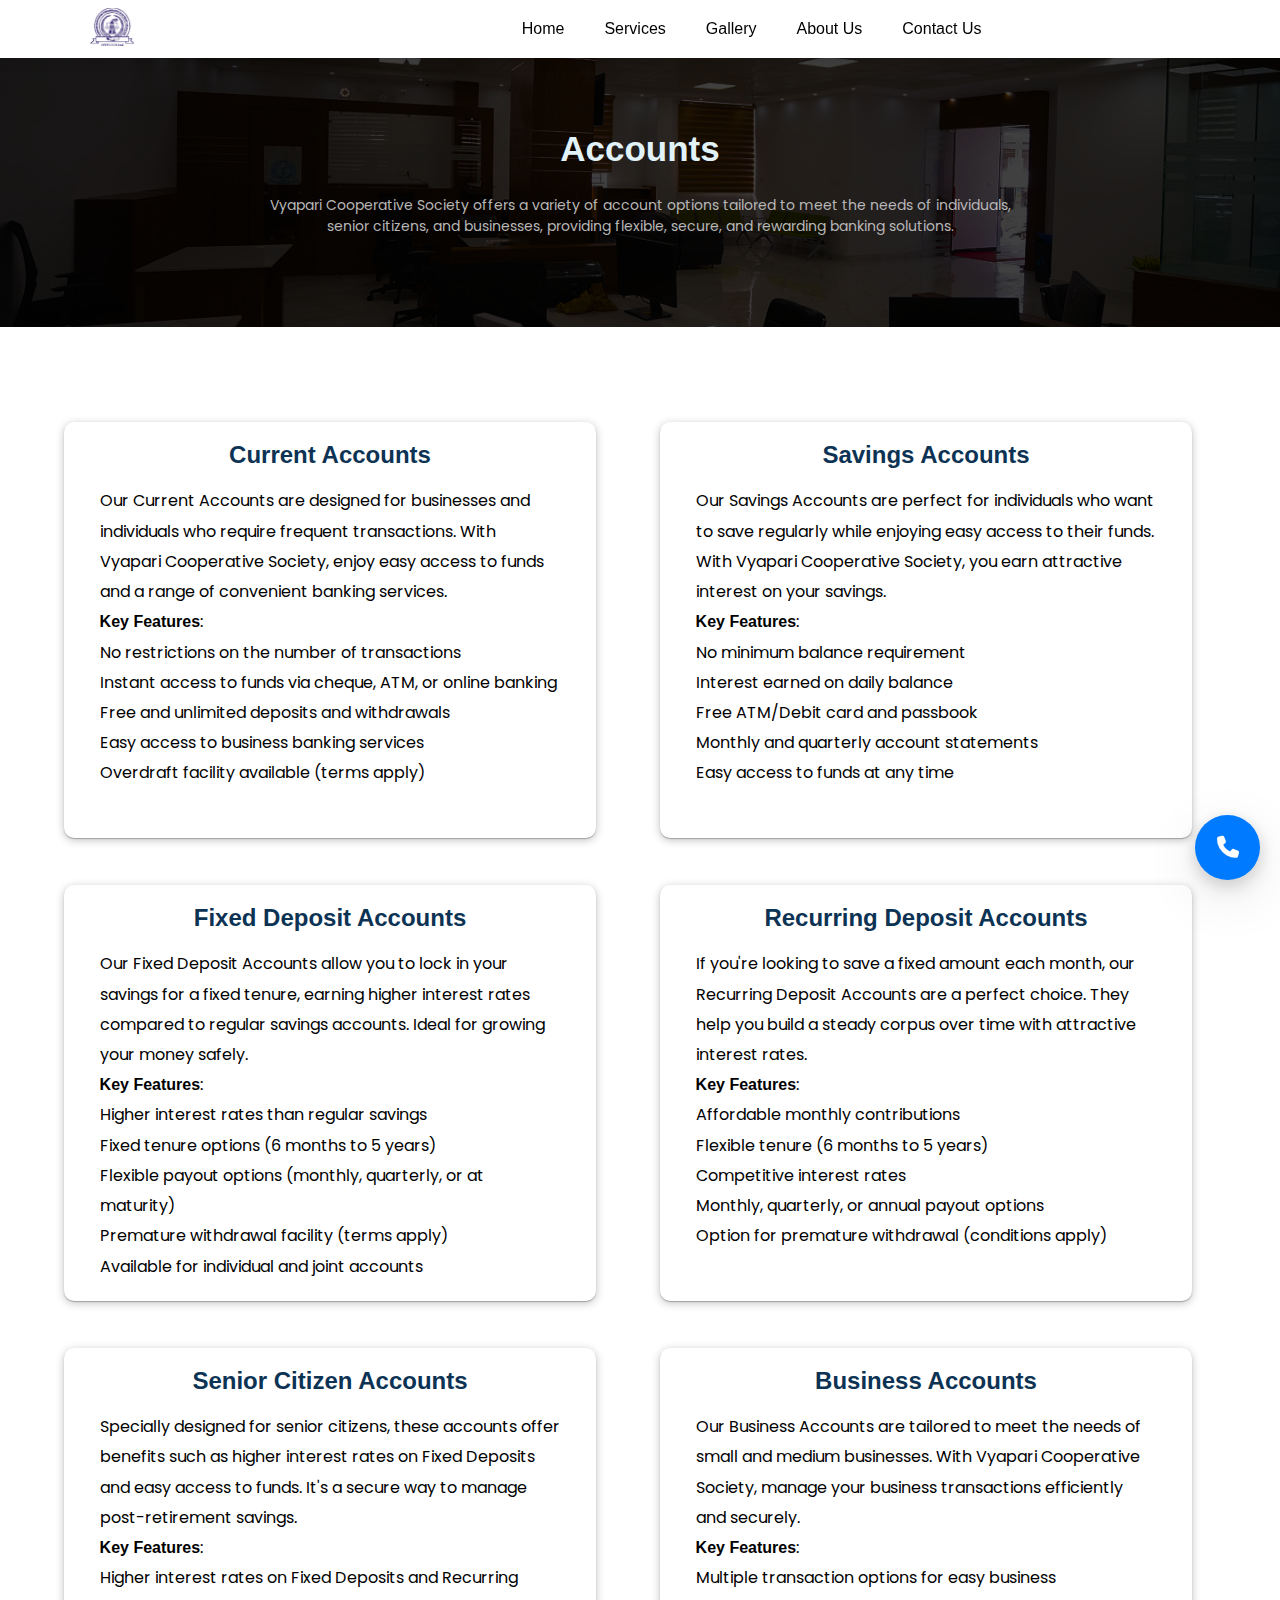
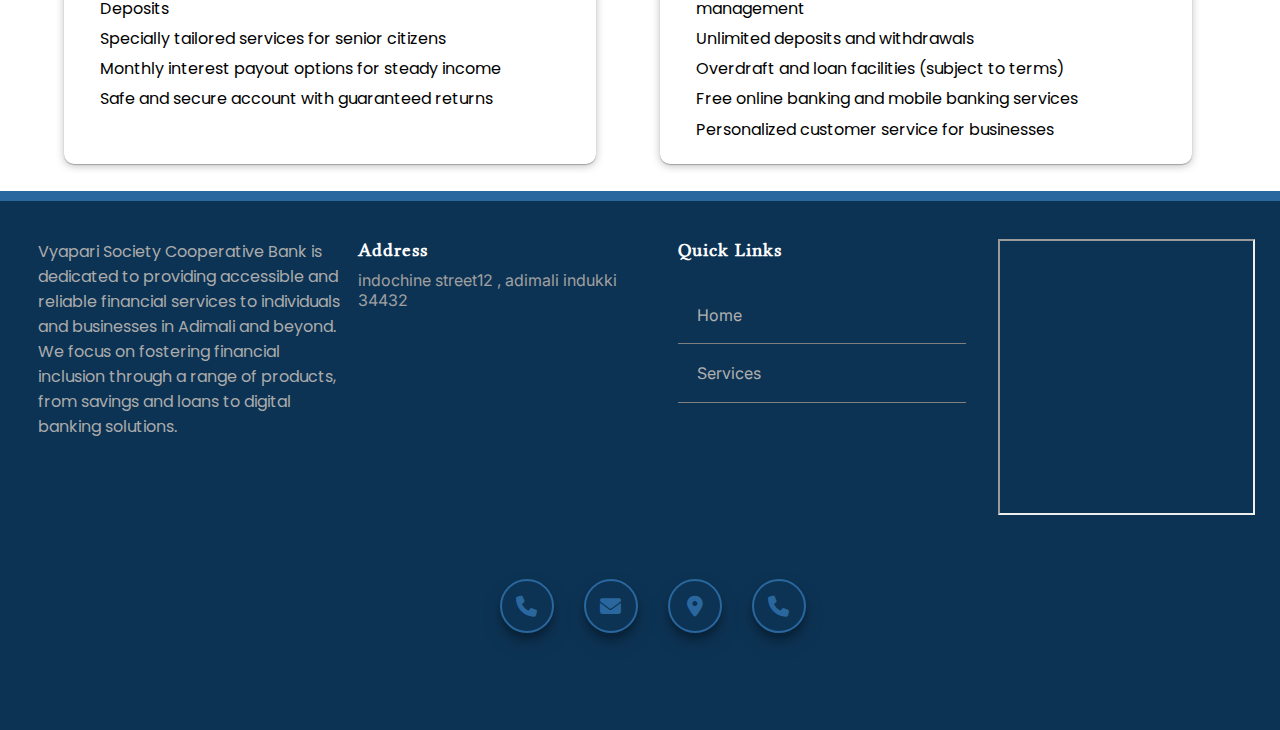
<file: accounts.html>
<!DOCTYPE html>
<html lang="en">
<head>
  <meta charset="UTF-8" />
  <meta name="viewport" content="width=device-width, initial-scale=1" />
  <title>Vyapari Society Adimali - Loans</title>
  <link rel="stylesheet" href="style.css">
  <link href="https://fonts.googleapis.com/icon?family=Material+Icons" rel="stylesheet" />
  <link rel="stylesheet" href="https://cdnjs.cloudflare.com/ajax/libs/font-awesome/6.7.2/css/all.min.css" integrity="sha512-Evv84Mr4kqVGRNSgIGL/F/aIDqQb7xQ2vcrdIwxfjThSH8CSR7PBEakCr51Ck+w+/U6swU2Im1vVX0SVk9ABhg==" crossorigin="anonymous" referrerpolicy="no-referrer" />
</head>
<body>
  
    <header>
            <a href="index.html"><img src="images/logo.png" class="logo"></a>
            <input type="checkbox" id="menu-bar">
            <label for="menu-bar"><img src="images/menu.png" class="menu"></label>
            <nav>
                <ul>
                    <li><a href="index.html">Home</a></li>
                    <li><a href="services.html">Services</a>
                        <ul>
                            <li><a href="loans.html">Loans</a></li>
                            <li><a href="deposits.html">Deposits</a></li>
                            <li><a href="accounts.html">Accounts</a></li>
                        </ul>
                    </li>
                    <li><a href="gallery.html">Gallery</a>
                    <li><a href="about.html">About Us</a>
                        <ul>
                            <li><a href="about.html#our_story">Our Story</a></li>
                            <li><a href="about.html#our-team">Our Team</a></li>
                            <li><a href="about.html#abt-values">Our Values</a></li>
                        </ul></li>
                        <li><a href="contact.html">Contact Us</a></li>
                </ul>
            </nav>
        </header>
        <div class="container">
            <br><br>
            <div class="pg-banner">
        <img src="images/loans_banner.png">

        <div class="con">
           <center>
             <h1 style="font-family:'Lucida Sans', sans-serif;letter-spacing: normal;">
                Accounts
            </h1>
            <br>
            <p> Vyapari Cooperative Society offers a variety of account options tailored to meet the needs of individuals, senior citizens, and businesses, providing flexible, secure, and rewarding banking solutions.</p>
           </center>
        </div>
    </div>
<br><br><br>
       <div class="account-bx">
    <h2>Current Accounts</h2>
    <p>Our Current Accounts are designed for businesses and individuals who require frequent transactions. With Vyapari Cooperative Society, enjoy easy access to funds and a range of convenient banking services.
        <br>
        <strong>Key Features</strong>:
        <br>
        No restrictions on the number of transactions
        <br>
        Instant access to funds via cheque, ATM, or online banking
        <br>
        Free and unlimited deposits and withdrawals
        <br>
        Easy access to business banking services
        <br>
        Overdraft facility available (terms apply)
    </p>
</div>

<div class="account-bx">
    <h2>Savings Accounts</h2>
    <p>Our Savings Accounts are perfect for individuals who want to save regularly while enjoying easy access to their funds. With Vyapari Cooperative Society, you earn attractive interest on your savings.
        <br>
        <strong>Key Features</strong>:
        <br>
        No minimum balance requirement
        <br>
        Interest earned on daily balance
        <br>
        Free ATM/Debit card and passbook
        <br>
        Monthly and quarterly account statements
        <br>
        Easy access to funds at any time
    </p>
</div>

<div class="account-bx">
    <h2>Fixed Deposit Accounts</h2>
    <p>Our Fixed Deposit Accounts allow you to lock in your savings for a fixed tenure, earning higher interest rates compared to regular savings accounts. Ideal for growing your money safely.
        <br>
        <strong>Key Features</strong>:
        <br>
        Higher interest rates than regular savings
        <br>
        Fixed tenure options (6 months to 5 years)
        <br>
        Flexible payout options (monthly, quarterly, or at maturity)
        <br>
        Premature withdrawal facility (terms apply)
        <br>
        Available for individual and joint accounts
    </p>
</div>

<div class="account-bx">
    <h2>Recurring Deposit Accounts</h2>
    <p>If you're looking to save a fixed amount each month, our Recurring Deposit Accounts are a perfect choice. They help you build a steady corpus over time with attractive interest rates.
        <br>
        <strong>Key Features</strong>:
        <br>
        Affordable monthly contributions
        <br>
        Flexible tenure (6 months to 5 years)
        <br>
        Competitive interest rates
        <br>
        Monthly, quarterly, or annual payout options
        <br>
        Option for premature withdrawal (conditions apply)
    </p>
</div>

<div class="account-bx">
    <h2>Senior Citizen Accounts</h2>
    <p>Specially designed for senior citizens, these accounts offer benefits such as higher interest rates on Fixed Deposits and easy access to funds. It's a secure way to manage post-retirement savings.
        <br>
        <strong>Key Features</strong>:
        <br>
        Higher interest rates on Fixed Deposits and Recurring Deposits
        <br>
        Specially tailored services for senior citizens
        <br>
        Monthly interest payout options for steady income
        <br>
        Safe and secure account with guaranteed returns
    </p>
</div>

<div class="account-bx">
    <h2>Business Accounts</h2>
    <p>Our Business Accounts are tailored to meet the needs of small and medium businesses. With Vyapari Cooperative Society, manage your business transactions efficiently and securely.
        <br>
        <strong>Key Features</strong>:
        <br>
        Multiple transaction options for easy business management
        <br>
        Unlimited deposits and withdrawals
        <br>
        Overdraft and loan facilities (subject to terms)
        <br>
        Free online banking and mobile banking services
        <br>
        Personalized customer service for businesses
    </p>
</div>
        </div>
        
 <a href="tel:34322"></a><button class="floating-btn"><i class="fa-solid fa-phone"></i></button></a>
 <br>
    <div class="line"></div>
    <div class="foot">
        <div class="row">
            <div class="con">
            <p>Vyapari Society Cooperative Bank is dedicated to providing accessible and reliable financial services to individuals and businesses in Adimali and beyond. We focus on fostering financial inclusion through a range of products, from savings and loans to digital banking solutions.</p>
        </div>
        <div class="details">
            <h3>Address</h3>
            <p>indochine street12 , adimali indukki 34432</p>
        </div>
        <div class="quick-links">
            <h3>
                Quick Links
            </h3>
           <div class="links">
             <a href=""><p>Home</p></a>
             <a href=""><p>Services</p></a>
           </div>
        </div>
        <div class="map">
            <iframe src="https://www.google.com/maps/embed?pb=!1m14!1m12!1m3!1d245.5678903730832!2d76.9585242673239!3d10.009734667934248!2m3!1f0!2f0!3f0!3m2!1i1024!2i768!4f13.1!5e0!3m2!1sen!2sin!4v1751838179871!5m2!1sen!2sin" height="50" width="30" allowfullscreen="" loading="lazy" referrerpolicy="no-referrer-when-downgrade"></iframe>
        </div>
        </div>
        <div class="icrow">
            <center>
                <div class="footico">
                    <a href=""><i class="fa-solid fa-phone"></i></a>
                </div>
                <div class="footico">
                    <a href=""><i class="fa-solid fa-envelope"></i></a>
                </div>
                <div class="footico">
                    <a href=""><i class="fa-solid fa-location-dot"></i></a>
                </div>
                <div class="footico">
                    <a href=""><i class="fa-solid fa-phone"></i></a>
                </div>
            </center>
        </div>
    </div>
    <script src="script.js"></script>
</body>
</html>
</file>
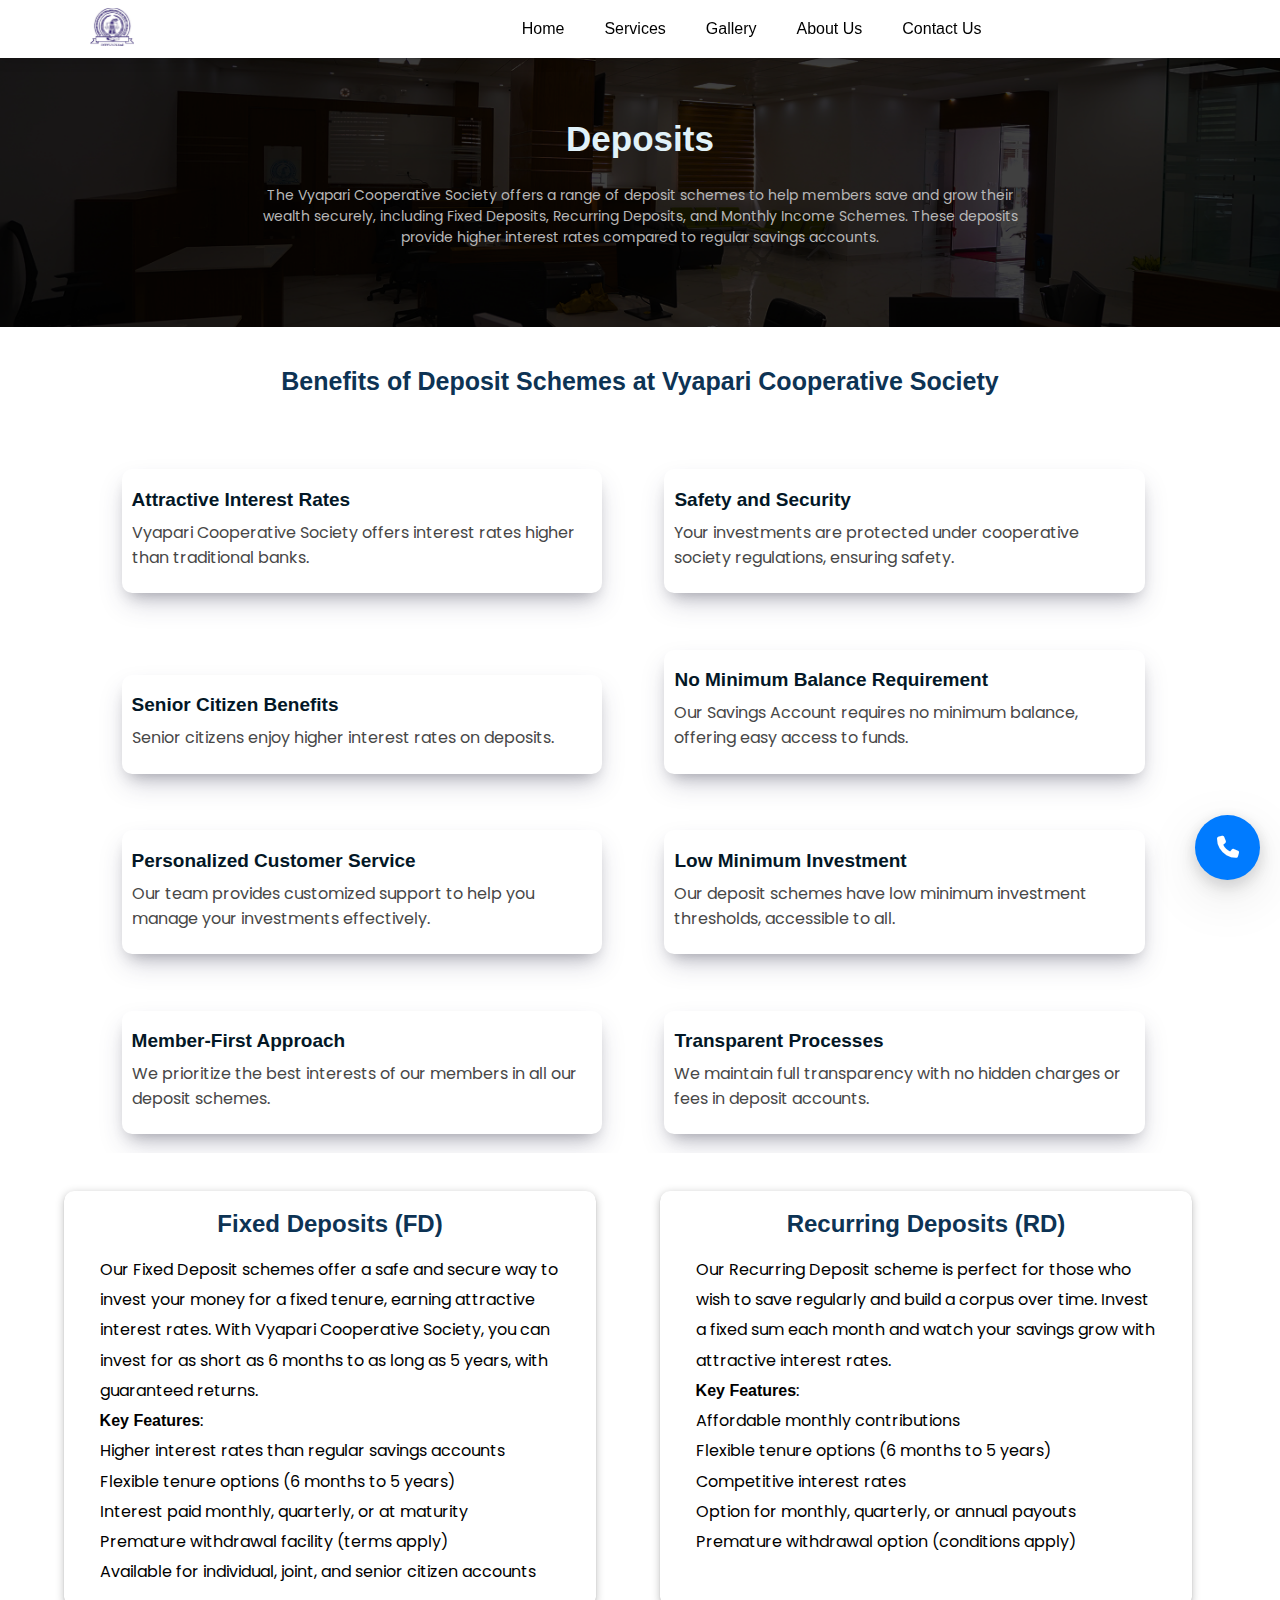
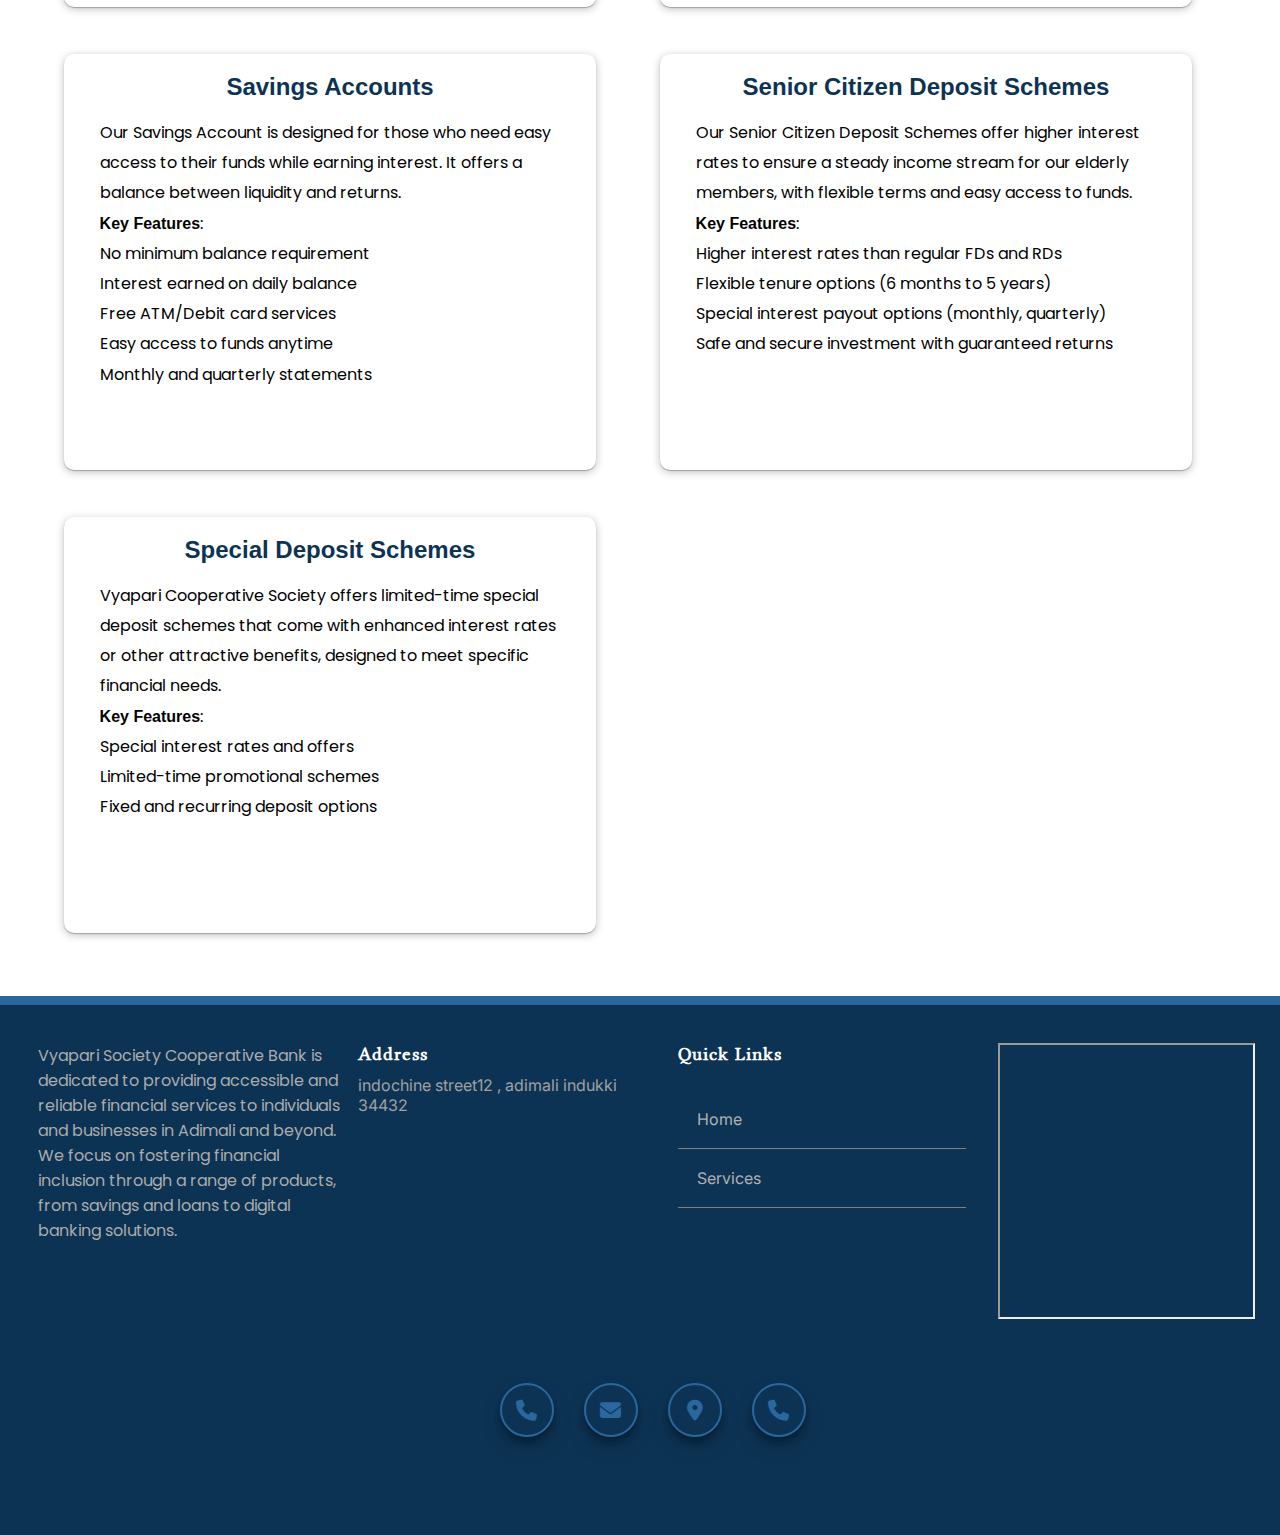
<file: deposits.html>
<!DOCTYPE html>
<html lang="en">
<head>
  <meta charset="UTF-8" />
  <meta name="viewport" content="width=device-width, initial-scale=1" />
  <title>Vyapari Society Adimali - Deposits</title>
  <link rel="stylesheet" href="style.css">
  <link href="https://fonts.googleapis.com/icon?family=Material+Icons" rel="stylesheet" />
  <link rel="stylesheet" href="https://cdnjs.cloudflare.com/ajax/libs/font-awesome/6.7.2/css/all.min.css" integrity="sha512-Evv84Mr4kqVGRNSgIGL/F/aIDqQb7xQ2vcrdIwxfjThSH8CSR7PBEakCr51Ck+w+/U6swU2Im1vVX0SVk9ABhg==" crossorigin="anonymous" referrerpolicy="no-referrer" />
</head>
<body>
  
   <header>
            <a href="index.html"><img src="images/logo.png" class="logo"></a>
            <input type="checkbox" id="menu-bar">
            <label for="menu-bar"><img src="images/menu.png" class="menu"></label>
            <nav>
                <ul>
                    <li><a href="index.html">Home</a></li>
                    <li><a href="services.html">Services</a>
                        <ul>
                            <li><a href="loans.html">Loans</a></li>
                            <li><a href="deposits.html">Deposits</a></li>
                            <li><a href="accounts.html">Accounts</a></li>
                        </ul>
                    </li>
                    <li><a href="gallery.html">Gallery</a>
                    <li><a href="about.html">About Us</a>
                        <ul>
                            <li><a href="about.html#our_story">Our Story</a></li>
                            <li><a href="about.html#our-team">Our Team</a></li>
                            <li><a href="about.html#abt-values">Our Values</a></li>
                        </ul></li>
                        <li><a href="contact.html">Contact Us</a></li>
                </ul>
            </nav>
        </header>
        <div class="container">
            <br><br>
            <div class="pg-banner">
        <img src="images/loans_banner.png">

        <div class="con">
           <center>
             <h1 style="font-family:'Lucida Sans', sans-serif;letter-spacing: normal;">
                Deposits
            </h1>
            <br>
            <p> The Vyapari Cooperative Society offers a range of deposit schemes to help members save and grow their wealth securely, including Fixed Deposits, Recurring Deposits, and Monthly Income Schemes. These deposits provide higher interest rates compared to regular savings accounts.</p>
           </center>
        </div>
    </div>
<br><br>
       <div class="benfits-set">
         <h2>Benefits of Deposit Schemes at Vyapari Cooperative Society</h2>
        <br><br>
         <div class="benefit">
            <h3>Attractive Interest Rates</h3>
            <p>Vyapari Cooperative Society offers interest rates higher than traditional banks.</p>
        </div>

        <div class="benefit">
            <h3>Safety and Security</h3>
            <p>Your investments are protected under cooperative society regulations, ensuring safety.</p>
        </div>

        <div class="benefit">
            <h3>Senior Citizen Benefits</h3>
            <p>Senior citizens enjoy higher interest rates on deposits.</p>
        </div>

        <div class="benefit">
            <h3>No Minimum Balance Requirement</h3>
            <p>Our Savings Account requires no minimum balance, offering easy access to funds.</p>
        </div>

        <div class="benefit">
            <h3>Personalized Customer Service</h3>
            <p>Our team provides customized support to help you manage your investments effectively.</p>
        </div>

        <div class="benefit">
            <h3>Low Minimum Investment</h3>
            <p>Our deposit schemes have low minimum investment thresholds, accessible to all.</p>
        </div>

        <div class="benefit">
            <h3>Member-First Approach</h3>
            <p>We prioritize the best interests of our members in all our deposit schemes.</p>
        </div>

        <div class="benefit">
            <h3>Transparent Processes</h3>
            <p>We maintain full transparency with no hidden charges or fees in deposit accounts.</p>
        </div>

       </div>
</div>
<div class="container">
       <div class="deposit-set">
        <div class="deposit-bx">
    <h2>Fixed Deposits (FD)</h2>
    <p>Our Fixed Deposit schemes offer a safe and secure way to invest your money for a fixed tenure, earning attractive interest rates. With Vyapari Cooperative Society, you can invest for as short as 6 months to as long as 5 years, with guaranteed returns.
        <br>
        <strong>Key Features</strong>:
        <br>
        Higher interest rates than regular savings accounts
        <br>
        Flexible tenure options (6 months to 5 years)
        <br>
        Interest paid monthly, quarterly, or at maturity
        <br>
        Premature withdrawal facility (terms apply)
        <br>
        Available for individual, joint, and senior citizen accounts
    </p>
</div>

<div class="deposit-bx">
    <h2>Recurring Deposits (RD)</h2>
    <p>Our Recurring Deposit scheme is perfect for those who wish to save regularly and build a corpus over time. Invest a fixed sum each month and watch your savings grow with attractive interest rates.
        <br>
        <strong>Key Features</strong>:
        <br>
        Affordable monthly contributions
        <br>
        Flexible tenure options (6 months to 5 years)
        <br>
        Competitive interest rates
        <br>
        Option for monthly, quarterly, or annual payouts
        <br>
        Premature withdrawal option (conditions apply)
    </p>
</div>

<div class="deposit-bx">
    <h2>Savings Accounts</h2>
    <p>Our Savings Account is designed for those who need easy access to their funds while earning interest. It offers a balance between liquidity and returns.
        <br>
        <strong>Key Features</strong>:
        <br>
        No minimum balance requirement
        <br>
        Interest earned on daily balance
        <br>
        Free ATM/Debit card services
        <br>
        Easy access to funds anytime
        <br>
        Monthly and quarterly statements
    </p>
</div>

<div class="deposit-bx">
    <h2>Senior Citizen Deposit Schemes</h2>
    <p>Our Senior Citizen Deposit Schemes offer higher interest rates to ensure a steady income stream for our elderly members, with flexible terms and easy access to funds.
        <br>
        <strong>Key Features</strong>:
        <br>
        Higher interest rates than regular FDs and RDs
        <br>
        Flexible tenure options (6 months to 5 years)
        <br>
        Special interest payout options (monthly, quarterly)
        <br>
        Safe and secure investment with guaranteed returns
    </p>
</div>

<div class="deposit-bx">
    <h2>Special Deposit Schemes</h2>
    <p>Vyapari Cooperative Society offers limited-time special deposit schemes that come with enhanced interest rates or other attractive benefits, designed to meet specific financial needs.
        <br>
        <strong>Key Features</strong>:
        <br>
        Special interest rates and offers
        <br>
        Limited-time promotional schemes
        <br>
        Fixed and recurring deposit options
    </p>
</div>

       </div>
       </div> 
       <br><br>    <a href="tel:34322"></a><button class="floating-btn"><i class="fa-solid fa-phone"></i></button></a>
<br>
    <div class="line"></div>
    <div class="foot">
        <div class="row">
            <div class="con">
            <p>Vyapari Society Cooperative Bank is dedicated to providing accessible and reliable financial services to individuals and businesses in Adimali and beyond. We focus on fostering financial inclusion through a range of products, from savings and loans to digital banking solutions.</p>
        </div>
        <div class="details">
            <h3>Address</h3>
            <p>indochine street12 , adimali indukki 34432</p>
        </div>
        <div class="quick-links">
            <h3>
                Quick Links
            </h3>
           <div class="links">
             <a href=""><p>Home</p></a>
             <a href=""><p>Services</p></a>
           </div>
        </div>
        <div class="map">
            <iframe src="https://www.google.com/maps/embed?pb=!1m14!1m12!1m3!1d245.5678903730832!2d76.9585242673239!3d10.009734667934248!2m3!1f0!2f0!3f0!3m2!1i1024!2i768!4f13.1!5e0!3m2!1sen!2sin!4v1751838179871!5m2!1sen!2sin" height="50" width="30" allowfullscreen="" loading="lazy" referrerpolicy="no-referrer-when-downgrade"></iframe>
        </div>
        </div>
        <div class="icrow">
            <center>
                <div class="footico">
                    <a href=""><i class="fa-solid fa-phone"></i></a>
                </div>
                <div class="footico">
                    <a href=""><i class="fa-solid fa-envelope"></i></a>
                </div>
                <div class="footico">
                    <a href=""><i class="fa-solid fa-location-dot"></i></a>
                </div>
                <div class="footico">
                    <a href=""><i class="fa-solid fa-phone"></i></a>
                </div>
            </center>
        </div>
    </div>
    <script src="script.js"></script>
</body>
</html>
</file>
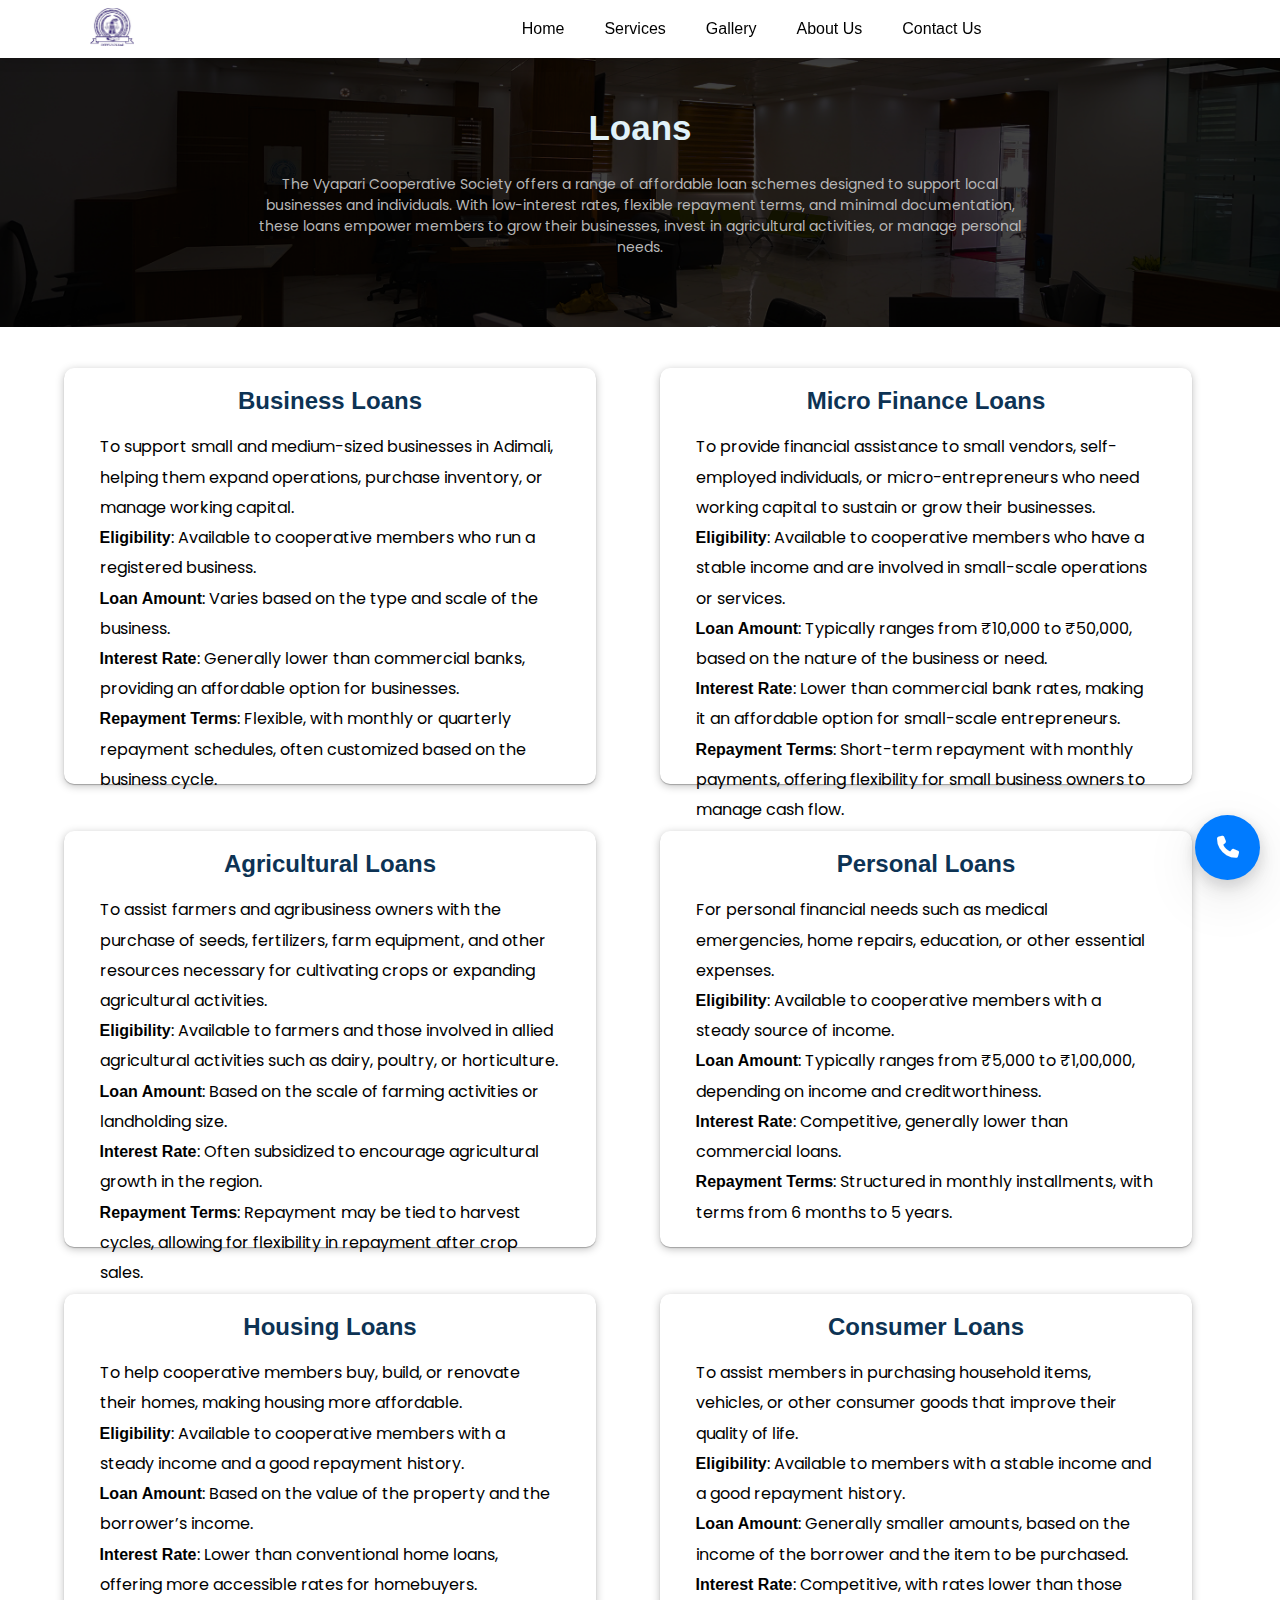
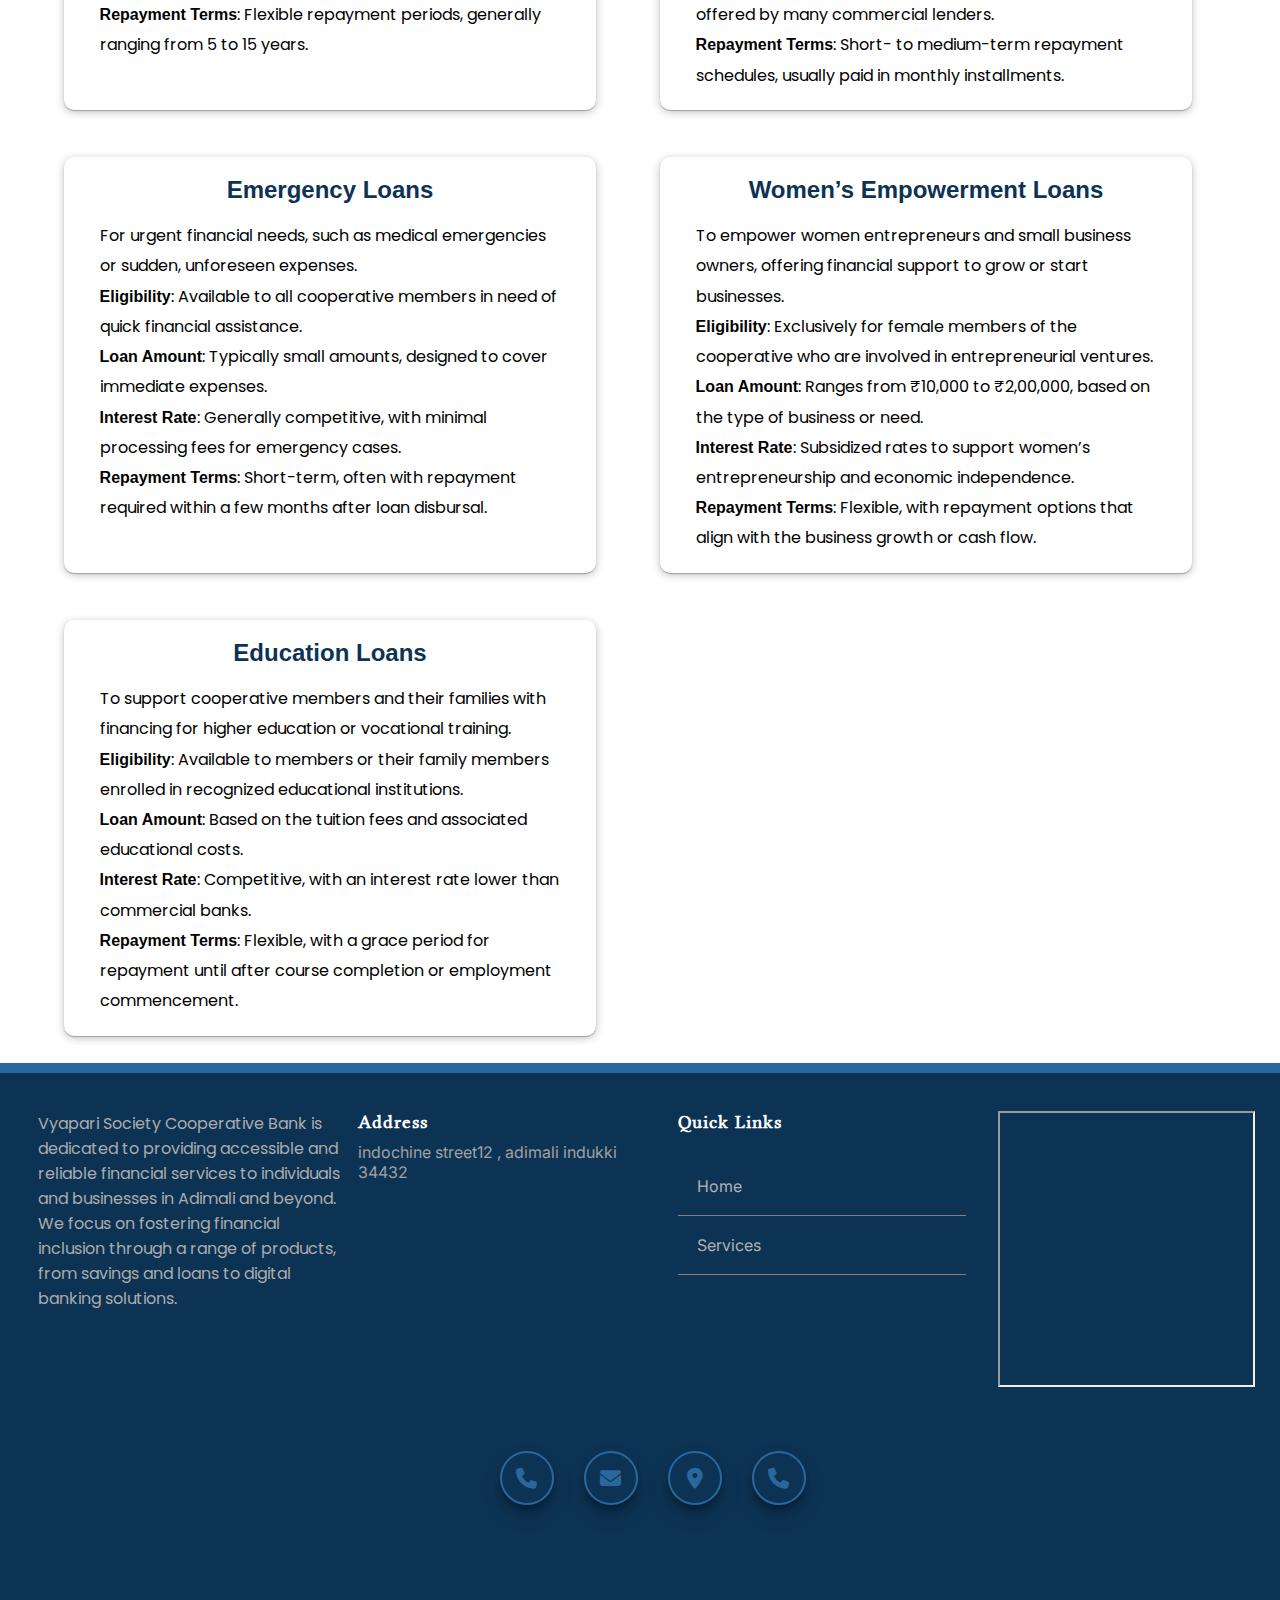
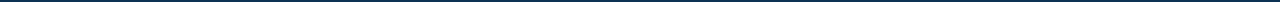
<file: loans.html>
<!DOCTYPE html>
<html lang="en">
<head>
  <meta charset="UTF-8" />
  <meta name="viewport" content="width=device-width, initial-scale=1" />
  <title>Vyapari Society Adimali - Loans</title>
  <link rel="stylesheet" href="style.css">
  <link href="https://fonts.googleapis.com/icon?family=Material+Icons" rel="stylesheet" />
  <link rel="stylesheet" href="https://cdnjs.cloudflare.com/ajax/libs/font-awesome/6.7.2/css/all.min.css" integrity="sha512-Evv84Mr4kqVGRNSgIGL/F/aIDqQb7xQ2vcrdIwxfjThSH8CSR7PBEakCr51Ck+w+/U6swU2Im1vVX0SVk9ABhg==" crossorigin="anonymous" referrerpolicy="no-referrer" />
</head>
<body>
  
    <header>
            <a href="index.html"><img src="images/logo.png" class="logo"></a>
            <input type="checkbox" id="menu-bar">
            <label for="menu-bar"><img src="images/menu.png" class="menu"></label>
            <nav>
                <ul>
                    <li><a href="index.html">Home</a></li>
                    <li><a href="services.html">Services</a>
                        <ul>
                            <li><a href="loans.html">Loans</a></li>
                            <li><a href="deposits.html">Deposits</a></li>
                            <li><a href="accounts.html">Accounts</a></li>
                        </ul>
                    </li>
                    <li><a href="gallery.html">Gallery</a>
                    <li><a href="about.html">About Us</a>
                        <ul>
                            <li><a href="about.html#our_story">Our Story</a></li>
                            <li><a href="about.html#our-team">Our Team</a></li>
                            <li><a href="about.html#abt-values">Our Values</a></li>
                        </ul></li>
                        <li><a href="contact.html">Contact Us</a></li>
                </ul>
            </nav>
        </header>
        <div class="container">
            <br><br>
            <div class="pg-banner">
        <img src="images/loans_banner.png">

        <div class="con">
           <center>
             <h1 style="font-family:'Lucida Sans', sans-serif;letter-spacing: normal;">
                Loans
            </h1>
            <br>
            <p> The Vyapari Cooperative Society offers a range of affordable loan schemes designed to support local businesses and individuals. With low-interest rates, flexible repayment terms, and minimal documentation, these loans empower members to grow their businesses, invest in agricultural activities, or manage personal needs. </p>
           </center>
        </div>
    </div>

        <div class="loan-bx">
    <h2>Business Loans</h2>
    <p>To support small and medium-sized businesses in Adimali, helping them expand operations, purchase inventory, or manage working capital.
        <br>
        <span>Eligibility</span>: Available to cooperative members who run a registered business.
        <br>
        <span>Loan Amount</span>: Varies based on the type and scale of the business.
        <br>
        <span>Interest Rate</span>: Generally lower than commercial banks, providing an affordable option for businesses.
        <br>
        <span>Repayment Terms</span>: Flexible, with monthly or quarterly repayment schedules, often customized based on the business cycle.</p>
</div>

<div class="loan-bx">
    <h2>Micro Finance Loans</h2>
    <p>To provide financial assistance to small vendors, self-employed individuals, or micro-entrepreneurs who need working capital to sustain or grow their businesses.
        <br>
        <span>Eligibility</span>: Available to cooperative members who have a stable income and are involved in small-scale operations or services.
        <br>
        <span>Loan Amount</span>: Typically ranges from ₹10,000 to ₹50,000, based on the nature of the business or need.
        <br>
        <span>Interest Rate</span>: Lower than commercial bank rates, making it an affordable option for small-scale entrepreneurs.
        <br>
        <span>Repayment Terms</span>: Short-term repayment with monthly payments, offering flexibility for small business owners to manage cash flow.</p>
</div>

<div class="loan-bx">
    <h2>Agricultural Loans</h2>
    <p>To assist farmers and agribusiness owners with the purchase of seeds, fertilizers, farm equipment, and other resources necessary for cultivating crops or expanding agricultural activities.
        <br>
        <span>Eligibility</span>: Available to farmers and those involved in allied agricultural activities such as dairy, poultry, or horticulture.
        <br>
        <span>Loan Amount</span>: Based on the scale of farming activities or landholding size.
        <br>
        <span>Interest Rate</span>: Often subsidized to encourage agricultural growth in the region.
        <br>
        <span>Repayment Terms</span>: Repayment may be tied to harvest cycles, allowing for flexibility in repayment after crop sales.</p>
</div>

<div class="loan-bx">
    <h2>Personal Loans</h2>
    <p>For personal financial needs such as medical emergencies, home repairs, education, or other essential expenses.
        <br>
        <span>Eligibility</span>: Available to cooperative members with a steady source of income.
        <br>
        <span>Loan Amount</span>: Typically ranges from ₹5,000 to ₹1,00,000, depending on income and creditworthiness.
        <br>
        <span>Interest Rate</span>: Competitive, generally lower than commercial loans.
        <br>
        <span>Repayment Terms</span>: Structured in monthly installments, with terms from 6 months to 5 years.</p>
</div>

<div class="loan-bx">
    <h2>Housing Loans</h2>
    <p>To help cooperative members buy, build, or renovate their homes, making housing more affordable.
        <br>
        <span>Eligibility</span>: Available to cooperative members with a steady income and a good repayment history.
        <br>
        <span>Loan Amount</span>: Based on the value of the property and the borrower’s income.
        <br>
        <span>Interest Rate</span>: Lower than conventional home loans, offering more accessible rates for homebuyers.
        <br>
        <span>Repayment Terms</span>: Flexible repayment periods, generally ranging from 5 to 15 years.</p>
</div>

<div class="loan-bx">
    <h2>Consumer Loans</h2>
    <p>To assist members in purchasing household items, vehicles, or other consumer goods that improve their quality of life.
        <br>
        <span>Eligibility</span>: Available to members with a stable income and a good repayment history.
        <br>
        <span>Loan Amount</span>: Generally smaller amounts, based on the income of the borrower and the item to be purchased.
        <br>
        <span>Interest Rate</span>: Competitive, with rates lower than those offered by many commercial lenders.
        <br>
        <span>Repayment Terms</span>: Short- to medium-term repayment schedules, usually paid in monthly installments.</p>
</div>

<div class="loan-bx">
    <h2>Emergency Loans</h2>
    <p>For urgent financial needs, such as medical emergencies or sudden, unforeseen expenses.
        <br>
        <span>Eligibility</span>: Available to all cooperative members in need of quick financial assistance.
        <br>
        <span>Loan Amount</span>: Typically small amounts, designed to cover immediate expenses.
        <br>
        <span>Interest Rate</span>: Generally competitive, with minimal processing fees for emergency cases.
        <br>
        <span>Repayment Terms</span>: Short-term, often with repayment required within a few months after loan disbursal.</p>
</div>

<div class="loan-bx">
    <h2>Women’s Empowerment Loans</h2>
    <p>To empower women entrepreneurs and small business owners, offering financial support to grow or start businesses.
        <br>
        <span>Eligibility</span>: Exclusively for female members of the cooperative who are involved in entrepreneurial ventures.
        <br>
        <span>Loan Amount</span>: Ranges from ₹10,000 to ₹2,00,000, based on the type of business or need.
        <br>
        <span>Interest Rate</span>: Subsidized rates to support women’s entrepreneurship and economic independence.
        <br>
        <span>Repayment Terms</span>: Flexible, with repayment options that align with the business growth or cash flow.</p>
</div>

<div class="loan-bx">
    <h2>Education Loans</h2>
    <p>To support cooperative members and their families with financing for higher education or vocational training.
        <br>
        <span>Eligibility</span>: Available to members or their family members enrolled in recognized educational institutions.
        <br>
        <span>Loan Amount</span>: Based on the tuition fees and associated educational costs.
        <br>
        <span>Interest Rate</span>: Competitive, with an interest rate lower than commercial banks.
        <br>
        <span>Repayment Terms</span>: Flexible, with a grace period for repayment until after course completion or employment commencement.</p>
</div>

        </div>
    <a href="tel:9446587008"><button class="floating-btn"><i class="fa-solid fa-phone"></i></button></a>
<br>
    <div class="line"></div>
    <div class="foot">
        <div class="row">
            <div class="con">
            <p>Vyapari Society Cooperative Bank is dedicated to providing accessible and reliable financial services to individuals and businesses in Adimali and beyond. We focus on fostering financial inclusion through a range of products, from savings and loans to digital banking solutions.</p>
        </div>
        <div class="details">
            <h3>Address</h3>
            <p>indochine street12 , adimali indukki 34432</p>
        </div>
        <div class="quick-links">
            <h3>
                Quick Links
            </h3>
           <div class="links">
             <a href=""><p>Home</p></a>
             <a href=""><p>Services</p></a>
           </div>
        </div>
        <div class="map">
            <iframe src="https://www.google.com/maps/embed?pb=!1m14!1m12!1m3!1d245.5678903730832!2d76.9585242673239!3d10.009734667934248!2m3!1f0!2f0!3f0!3m2!1i1024!2i768!4f13.1!5e0!3m2!1sen!2sin!4v1751838179871!5m2!1sen!2sin" height="50" width="30" allowfullscreen="" loading="lazy" referrerpolicy="no-referrer-when-downgrade"></iframe>
        </div>
        </div>
        <div class="icrow">
            <center>
                <div class="footico">
                    <a href=""><i class="fa-solid fa-phone"></i></a>
                </div>
                <div class="footico">
                    <a href=""><i class="fa-solid fa-envelope"></i></a>
                </div>
                <div class="footico">
                    <a href=""><i class="fa-solid fa-location-dot"></i></a>
                </div>
                <div class="footico">
                    <a href=""><i class="fa-solid fa-phone"></i></a>
                </div>
            </center>
        </div>
    </div>
    <script src="script.js"></script>
</body>
</html>
</file>
<file: style.css>
@import url('https://fonts.googleapis.com/css2?family=Inter:ital,opsz,wght@0,14..32,100..900;1,14..32,100..900&family=Libertinus+Math&family=Poppins:ital,wght@0,100;0,200;0,300;0,400;0,500;0,600;0,700;0,800;0,900;1,100;1,200;1,300;1,400;1,500;1,600;1,700;1,800;1,900&display=swap');

:root {
   --background: white;
   --text: black;
   --accent: #0D3354;
   --secondary: #29679E;
}

* {
   margin: 0;
   padding: 0;
   font-family: sans-serif;
}

html {
   scroll-behavior: smooth;
}

a {
   text-decoration: none;
   color: black;
}

p {
   font-family: "Inter", sans-serif;
}

.container {
   width: 100%;
   min-height: 100vh;
   box-sizing: border-box;
   overflow: hidden;
}

header {
   position: fixed;
   top: 0;
   left: 0;
   right: 0;
   background-color: rgb(255, 255, 255);
   box-shadow: 0 5px 10px rgba(0, 0, 0, .1);
   align-items: center;
   justify-content: space-between;
   z-index: 1000;
   display: flex;
   box-sizing: border-box;
   padding: 0px 7%;
}

nav {
   margin-right: 5cm;
}

nav ul {
   list-style: none;
}

nav ul li {
   float: left;
   position: relative;
   font-weight: 400;
}

nav ul li a {
   padding: 20px;
   display: block;
   text-decoration: none;
   color: black;
}

nav ul li a:hover {
   background-color: var(--secondary);
   color: white;
}

nav ul li ul {
   position: absolute;
   left: 0;
   width: 190px;
   display: none;

}

nav ul li ul li {
   width: 100%;
   background-color: white;
   border-top: 1px solid rgba(0, 0, 0, .1);
}

nav ul li ul li ul {
   left: 180px;
   top: 0;
}

nav ul li:focus-within>ul,
nav ul li:hover>ul {
   display: initial;
}

#menu-bar {
   display: none;
}

header label {
   font-size: 20px;
   color: black;
   display: none;
   cursor: pointer;
}

.menu {
   height: 0.7cm;

}

.logo {
   height: 1cm;
}


.headr {
   height: 51px;
   width: 100%;
   background-color: var(--accent);
   margin-top: calc(1cm + 23px);
}

.head {
   width: 4cm;
   padding-top: 12px;
   margin-left: 3%;
   cursor: pointer;
   display: inline-block;
}

.head:hover>span {
   color: white;
}

.hfirst {
   margin-left: 12%;
}

.head img {
   vertical-align: middle;
}

.head span {
   color: rgb(205, 205, 205);
   margin-left: 5px;
   letter-spacing: 0.75px;
   font-size: 13.5px;
}

.home_first_section {
   height: 82vh;
   width: 100%;
}

.home_first_section .pt1 {
   width: 60%;
   float: left;
}

.home_first_section .pt2 {
   float: left;
   width: 40%;
}

.home_first_section .pt1 .txt {
   margin-left: 5%;
   width: 75%;
   margin-top: 10%;
}

.home_first_section .pt1 .txt h1 {
   font-size: 39px;
   line-height: 47px;
}

.home_first_section .pt1 .txt p {
   font-weight: 300;
   line-height: 29px;
   margin-top: 5px;
   font-size: 20px;
}

.runner {
   height: 76px;
   width: 100%;
}

.runner .tag {
   float: left;
   display: flex;
   justify-content: center;
   align-items: center;
   width: 225px;
   background-color: var(--secondary);
   height: 100%;
}

.runner .tag span {
   color: white;
   font-size: 16px;
   letter-spacing: 0.7px;
}

.runner .con {
   height: 100%;
   float: left;
   display: flex;
   justify-content: center;
   align-items: center;
   color: rgb(192, 192, 192);
   width: calc(100% - 225px);
   background-color: var(--accent);
}

.home-features-row {
   height: 303px;
   display: flex;
   align-items: center;
   width: 100%;
}

.home-features-row .feature {
   height: 177px;
   width: 18%;
   border-radius: 10px;
   cursor: default;
   display: inline-block;
   background-color: white;
   margin-left: 5%;
   border: 1.5px solid var(--secondary);
}

.home-features-row .feature .icon-wrap {
   height: 65px;
   width: 65px;
   border: 1px solid var(--secondary);
   border-radius: 10px;
   margin: 15px;
   background-color: white;
   display: flex;
   justify-content: center;
   align-items: center;
}

.home-features-row .feature .icon-wrap img {
   height: 40px;
}

.home-features-row .feature .con {
   margin-left: 5%;
   width: 90%;
   display: block;
}

.home-features-row .feature .con h4 {
   color: var(--accent);
   letter-spacing: 0.7px;
   margin-bottom: 5px;
}

.home-features-row .feature .con p {
   font-weight: 300;
   color: #666666;
}

.home-features-row .feature:hover {
   transform: scale(1.05);
   background-color: var(--secondary);
   transition: 0.4s;

}

.home-features-row .feature:hover>.con h4 {
   color: white;
}

.home-features-row .feature:hover>.con p {
   color: rgb(210, 210, 210);
}

.paraimset {
   height: 440px;
   width: 100%;
}

.paraimset .pt1 {
   width: 55%;
   height: 100%;
   float: left;
}

.paraimset .pt2 {
   width: 45%;
   height: 100%;
   padding-top: 1%;
   float: left;
   display: flex;
   align-items: center;
}

.paraimset .pt1 .con {
   width: 75%;
   height: auto;
   margin: 7%;
}

.paraimset .pt1 .con h1 {
   font-size: 40px;
   font-weight: 800;
}

.paraimset .pt1 .con span {
   color: var(--accent);
}

.paraimset .pt1 .con p {
   line-height: 0.6cm;
   font-family: "Poppins", sans-serif;
   word-spacing: 3px;
}

.bank-info-set {
   height: 393px;
   width: 100%;

}

.bank-info-set .logo {
   width: 35%;
   display: flex;
   justify-content: center;
   align-items: center;
   height: 100%;
   background-color: white;
   float: left;
}

.bank-info-set .con {
   width: 65%;
   background-color: var(--accent);
   height: 100%;
   float: left;
   display: flex;
   align-items: center;
}

.bank-info-set .con .txt {
   width: 75%;
   margin-left: 5%;

}

.bank-info-set .con .txt h1 {
   color: white;
}

.bank-info-set .con .txt p {
   color: #aeaeae;
   font-family: "Poppins", sans-serif;
}

.hwhyus h2 {
   letter-spacing: 1.5px;
   font-size: 29px;
   color: var(--secondary);
   font-family: "Libertinus Math", system-ui;
}

.hwhyus h1 {
   font-size: 37px;
   width: 40%;
   line-height: 55px;
   color: var(--accent);
}

.hwhyus p {
   font-family: "Poppins", sans-serif;
   width: 70%;
   line-height: 27px;
}

.hwhyus-fe-row {
   height: 233px;
   width: 100%;
   display: flex;
   align-items: center;
   padding-left: 10%;
   padding-right: 10%;
}

.hwhyus-fe-row .febox {
   height: 110px;
   border: 1.5px solid var(--secondary);
   border-radius: 10px;
   width: 20%;
   cursor: default;
   background-color: white;
   margin-left: 5%;
   background-color: #fff;
   display: flex;
   justify-content: center;
   align-items: center;

}

.hwhyus-fe-row .febox .icon {
   height: 65px;
   width: 65px;
   border: 1px solid var(--secondary);
   border-radius: 10px;
   float: left;
   margin-left: 5px;
   display: flex;
   justify-content: center;
   align-items: center;
   background-color: white;
}

.hwhyus-fe-row .febox .icon img {
   width: 45px;
   height: 45px;
}

.hwhyus-fe-row .febox .con {
   float: left;
   width: calc(100% - 95px);
   margin-left: 15px;
}

.hwhyus-fe-row .febox .con h4 {
   font-size: 15px;
   color: var(--accent);
}

.hwhyus-fe-row .febox .con p {
   font-size: 13px;
   width: 100%;
   line-height: normal;
   margin-top: 2px;
}

.hwhyus-fe-row .febox:hover {
   box-shadow: rgba(50, 50, 93, 0.25) 0px 6px 12px -2px, rgba(0, 0, 0, 0.3) 0px 3px 7px -3px;
   transform: scale(1.01);
   transition: 0.2s;
}

.home-banner {
   width: 100%;
   position: relative;
   height: fit-content;
}

.home-banner img {
   width: 100%;

}

.home-banner .con {
   position: absolute;
   top: 50%;
   left: 50%;
   transform: translate(-50%, -50%);
}

.home-banner .con h2 {
   color: white;
   font-family: "Libertinus Math", system-ui;
   font-weight: normal;
   letter-spacing: 1px;
   font-size: 32px;
}

.home-banner .con p {
   font-family: "Poppins", sans-serif;
   color: rgb(146, 146, 146);
   letter-spacing: 0.6px;
}

.home-banner .con button {
   height: 1.23cm;
   width: 5cm;
   border-radius: 1cm;
   border: none;
   color: white;
   background-color: var(--secondary);
   letter-spacing: 0.6px;
   cursor: pointer;
}

.home-banner .con button:hover {
   background-color: #0f4779;
   transition: 0.1s;
}

.heading-h2 {
   letter-spacing: 1.5px;
   font-size: 29px;
   color: var(--secondary);
   font-family: "Libertinus Math", system-ui;
}

.hservice-card-set {
   padding-bottom: 2cm;
   height: fit-content;
   margin-top: 1cm;
   width: 100%;

}

.hservice-card {
   height: fit-content;
   display: inline-block;

   cursor: default;
   margin-left: 2.5%;
   background-color: rgb(255, 255, 255);
   border: 1.5px solid #c0c0c0;
   width: 25%;
   overflow: hidden;
   border-radius: 15px;
}

.hservice-card button {
   height: 1.25cm;
   width: 40%;
   margin-top: 25px;
   border-radius: 1cm;
   background-color: #005cbf;
   ;
   color: rgb(255, 255, 249);
   border: none;
   letter-spacing: 0.6px;
   font-family: "Poppins", sans-serif;
   margin-bottom: 4px;
   font-size: 12px;
   cursor: pointer;
}

.hservice-card button:hover {
   transform: scale(1.02);
   transition: 0.2s;
   box-shadow: rgba(50, 50, 93, 0.25) 0px 6px 12px -2px, rgba(0, 0, 0, 0.3) 0px 3px 7px -3px;
}

.hservice-card:hover {
   transform: scale(1.02);
   transition: 0.2s;
   box-shadow: rgba(99, 99, 99, 0.2) 0px 2px 8px 0px;
}

.hservice-card img {
   width: 75%;
   margin-top: 1cm;
}

.hservice-card .con {
   width: 100%;
   height: 100%;
   padding-bottom: 0.5cm;
   background-color: #ffffff;
}

.hservice-card1 {
   margin-left: 0;
}

.hservice-card .con p {
   width: 90%;
   font-family: "Poppins", sans-serif;
   padding-top: 0.25cm;

}

.ccccc {
   height: 349px;
   width: 588px;
}

.head-line {
   height: 3.7px;
   width: 10%;
   margin-top: 16px;
   background-color: #007BFF;
}

.con h3 {
   font-family: "Poppins", sans-serif;
   padding-top: 0.35cm;
   color: #0D3354;
}

.hservices .hsermore-btn {
   height: 1cm;
   border-radius: 4px;
   border: 1.5px solid #005cbf;
   color: #1974d5;
   width: 30%;
   background-color: white;
   letter-spacing: 0.6px;
   box-shadow: rgba(14, 30, 37, 0.12) 0px 2px 4px 0px, rgba(14, 30, 37, 0.32) 0px 2px 16px 0px;
}

.hservices .hsermore-btn:hover {
   background-color: #2684e9;
   color: rgb(255, 255, 255);
   transition: 0.2s;
}

.hservices .hsermore-btn:active {
   background-color: #025dbe;
}

.branch-home-card img {
 width: 100%;
}

.branch-home-fcard {
   margin-left: 0;
}
.branch-image-wrap{
   width: 100%;
   height: 225px;
   overflow: hidden;
}
.branch-home-card {
   box-shadow: rgba(0, 0, 0, 0.24) 0px 3px 8px;
   width: 22%;
   overflow: hidden;
   height: fit-content;
   display: inline-block;
   border-radius: 10px;
   margin-left: 1%;
   border: 1.5px solid rgb(197, 197, 197);
}

.branch-home-card h3 {
   color: #0D3354;
   font-size: 19px;
   padding-top: 10px;
   font-family: "Poppins", sans-serif;
}

.branch-home-card .action-btns {
   width: 100%;
   height: fit-content;
   padding-top: 10px;
   margin-top: 10px;
   background-color: hsl(205, 93%, 29%);
   padding-bottom: 10px;
}

.branch-home-card .action-btns .fdiv {
   margin-left: 0;
}

.branch-home-card .action-btns div {
   display: inline-block;
   background-color: white;
   box-shadow: rgba(0, 0, 0, 0.16) 0px 3px 6px, rgba(0, 0, 0, 0.23) 0px 3px 6px;
   margin-left: 12px;
   border: 0.2px solid rgb(212, 212, 212);
   cursor: pointer;
   border-radius: 50%;
   height: 43px;
   width: 43px;
   position: relative;
}

.branch-home-card .action-btns div:hover {
   transform: scale(1.05);
   background-color: rgb(208, 239, 255);
   box-shadow: rgba(0, 0, 0, 0.19) 0px 10px 20px, rgba(0, 0, 0, 0.23) 0px 6px 6px;
   transition: 0.1s;
}

.branch-home-card .action-btns div i {
   font-size: 19px;
   position: absolute;
   top: 50%;
   left: 50%;
   color: #083862;
   transform: translate(-50%, -50%);
}


/* foot start*/
.foot {
   height: 12cm;
   padding-top: 1cm;
   padding-bottom: 1cm;
   width: 100%;
   background-color: var(--accent);
}

.line {
   height: 0.25cm;
   background-color: var(--secondary);
   width: 100%;
}

.foot .con {
   padding-left: 1cm;
   width: 25%;
   height: 8cm;
   float: left;
   padding-bottom: 1cm;
}

.foot .con p {
   width: 95%;
   text-align: left;
   font-family: "Poppins", sans-serif;
   color: rgb(171, 171, 171);

}

.foot .details,
.foot .quick-links,
.foot .map {
   width: 25%;
   height: 8cm;
   float: left;
}

.foot .details p {
   color: rgb(160, 160, 160);
   margin-top: 0.25cm;
   width: 90%;
}

.foot .details h3 {
   color: white;
   font-family: "Libertinus Math", system-ui;
   letter-spacing: 1px;
}

.foot .quick-links h3 {
   color: white;
   font-family: "Libertinus Math", system-ui;
   letter-spacing: 1px;
}

.foot .quick-links .links {
   margin-top: 25px;
   float: left;
   width: 90%;
}

.foot .quick-links p {
   padding: 0.5cm;
   color: rgb(176, 176, 176);
   border-bottom: 1px solid grey;
}

.foot .quick-links p:hover {
   background-color: var(--secondary);
   color: white;
}

.foot .map {
   width: 22%;
   float: left;
   height: 8cm;
}

.foot .map iframe {
   width: 90%;
   height: 90%;
}

.foot .row {
   width: 100%;
   height: 9cm;
}

.foot .icrow {
   height: 1.5cm;
   width: 100%;
}

.foot .icrow .footico {
   width: 50px;
   height: 50px;
   display: inline-block;
   font-size: 21px;
   margin-left: 2%;
   border: 2px solid var(--secondary);
   border-radius: 50%;
   cursor: pointer;
   position: relative;
   box-shadow: rgba(0, 0, 0, 0.19) 0px 10px 20px, rgba(0, 0, 0, 0.23) 0px 6px 6px;
}

.foot .icrow .footico i {
   color: var(--secondary);
   position: absolute;
   top: 50%;
   left: 50%;
   transform: translate(-50%, -50%);
}

.foot .icrow .footico:hover i {
   color: var(--accent);
}

.foot .icrow .footico:hover {
   transform: scale(1.1);
   transition: 0.2s;
   box-shadow: rgba(0, 0, 0, 0.35) 0px 5px 15px;
   background-color: var(--secondary);
}

/*foot over*/


/*second page*/
.pg-banner {
   width: 100%;
   position: relative;
   height: fit-content;
}

.pg-banner img {
   width: 100%;

}

.pg-banner .con {
   position: absolute;
   top: 50%;
   left: 50%;
   width: 60%;
   transform: translate(-50%, -50%);
}

.pg-banner .con h1 {
   font-size: 35px;
   font-weight: 560;
   color: rgb(225, 242, 249);
   font-family: "Poppins", sans-serif;
   text-transform: capitalize;
}

.pg-banner .con p {
   color: rgb(183, 183, 183);
   font-family: "Poppins", sans-serif;
   font-size: 14px;
   margin-top: 8px;
}

.loan-bx,
.deposit-bx,
.account-bx {
   width: 40%;
   height: 10cm;
   padding: 10px;
   margin-left: 5%;
   margin-top: 1cm;
   padding-bottom: 0.5cm;
   margin-bottom: 0.25cm;
   border-radius: 10px;
   float: left;
   cursor: default;
   padding-top: 0.5cm;
   box-shadow: rgba(0, 0, 0, 0.25) 0px 0.0625em 0.0625em, rgba(0, 0, 0, 0.25) 0px 0.125em 0.5em, rgba(255, 255, 255, 0.1) 0px 0px 0px 1px inset;
}

.loan-bx:hover,
.deposit-bx:hover,
.account-bx:hover {
   transform: scale(1.04);
   transition: 0.2s;
}

.loan-bx h2,
.deposit-bx h2,
.account-bx h2 {
   text-align: center;
   color: var(--accent);
   padding-bottom: 17px;
}

.loan-bx p,
.deposit-bx p,
.account-bx p {
   font-family: "Poppins", sans-serif;
   width: 90%;
   margin-left: 5%;
   line-height: 0.8cm;
}

.loan-bx p span {
   font-weight: bold;
}

.floating-btn {
   height: 65px;
   width: 65px;
   position: fixed;
   bottom: 20px;
   border-radius: 65px;
   right: 20px;
   background-color: #007BFF;
   color: white;
   font-size: 22px;
   border: none;
   cursor: pointer;
   animation: float 1s infinite ease-in-out;
   z-index: 9999;
   box-shadow: rgba(17, 17, 26, 0.1) 0px 4px 16px, rgba(17, 17, 26, 0.1) 0px 8px 24px, rgba(17, 17, 26, 0.1) 0px 16px 56px;
}


.floating-btn:hover {
   background-color: #005cbf;
}

@keyframes float {
   0% {
      transform: translateY(0);
   }

   50% {
      transform: translateY(-10px);
      /* Moves the button up */
   }

   100% {
      transform: translateY(0);
   }
}

.benfits-set {
   margin-left: 5%;
   width: 90%;
   height: fit-content;
}

.benfits-set h2 {
   font-size: 25px;
   text-align: center;
   color: var(--accent);
}

.benfits-set .benefit {
   height: fit-content;
   width: 40%;
   margin-left: 5%;
   display: inline-block;
   box-shadow: rgba(50, 50, 93, 0.25) 0px 13px 27px -5px, rgba(0, 0, 0, 0.3) 0px 8px 16px -8px;
   border-radius: 10px;
   margin-top: 1cm;
   margin-bottom: 0.5cm;
   padding: 10px;
}

.benfits-set .benefit h3 {
   margin-top: 0.25cm;
   color: rgb(3, 23, 38);
   margin-bottom: 0.24cm;
   font-size: 19px;
}

.benfits-set .benefit p {
   padding-bottom: .35cm;
   font-family: "Poppins", sans-serif;
   color: rgb(71, 71, 71);
}

.benfits-set .benefit:hover {
   transform: scale(1.06);
   transition: 0.2s;
}

.benfits-set .benefit:hover>p {
   color: black;
}

/*second page over*/

.pg-banner-cus {
   background-color: #042746;
   width: 100%;
   padding-top: 2cm;
   padding-bottom: 2cm;
   padding-left: 0.5cm;
   padding-right: 0.5cm;
}

.pg-banner-cus p {
   width: 60%;
   margin-top: 0.25cm;
   color: rgb(169, 169, 155);
   font-family: "Poppins", sans-serif;
   font-size: 14px;
}

.pg-banner-cus h1 {
   color: rgb(206, 201, 48);
}

.power-section {
   width: 100%;
   height: fit-content;
}

.power-section .pt1,
.power-section .pt2 {
   width: 49%;
   height: 100%;
   float: left;
}

.power-section .pt1 .con {
   width: 90%;
   padding-top: 1cm;
   margin-left: 5%;
}

.power-section .pt1 .con h2 {
   font-size: 29px;
   color: #115194b1;
}

.power-section .pt1 .con span {
   font-weight: bold;
   font-size: 30px;
   color: #09315d;
   font-family: "Poppins", sans-serif;
}

.power-section .pt1 .con p {
   margin-top: 25px;
   font-family: "Poppins", sans-serif;
}

.power-section .pt2 img {
   width: 70%;
   margin-left: 2cm;
}

.h22 {
   letter-spacing: 1.5px;
   font-size: 29px;
   text-transform: uppercase;
   color: var(--secondary);
   font-family: "Libertinus Math", system-ui;
}

.aim-card {
   width: 40%;
   height: 18vh;
   border-radius: 5px;
   overflow: hidden;
   margin-top: 1.5cm;
   display: flex;
   float: left;
   margin-left: 7.5%;
   align-items: center;
   border: 0.4px solid rgb(181, 181, 181);
   justify-content: flex-start;
   box-shadow: rgba(0, 0, 0, 0.16) 0px 1px 4px;
}

.aim-card:hover {
   transform: scale(1.01);
   transition: 0.2s;
}

.aim-card .icon {
   width: 25%;
   height: 100%;
   display: flex;
   justify-content: center;
   align-items: center;
   background-color: #0d375b;
}

.aim-card .icon i {
   font-size: 30px;
   color: rgb(226, 226, 226);
}

.aim-card .con {
   width: 75%;
   height: 100%;
   margin-top: -20px;
   text-align: left;
   display: flex;
   flex-direction: column;
   justify-content: center;
   padding-left: 10px;
}

.aim-card .con p {
   width: 75%;
   color: rgb(37, 37, 37);
   padding-top: 2px;
}

.abt-values {
   padding: 50px 0;
   background-color: #09365e;
}

.abt-values h3 {
   font-size: 2em;
   margin-bottom: 20px;
   font-weight: bold;
   color: rgb(204, 204, 204);
   text-align: center;
}

.value-set {
   display: flex;
   justify-content: space-between;
   flex-wrap: wrap;
   gap: 20px;
   padding: 0 20px;
}

.value {
   width: 22%;
   background-color: #f4f4f4;
   padding: 20px;
   box-sizing: border-box;
   border-radius: 8px;
   text-align: center;
}

.value h4 {
   font-size: 1.2em;
   font-weight: bold;
   color: #011f46;
   margin-bottom: 15px;
}

.value p {
   font-size: 1em;
   color: black;
   margin: 0;
}

.story-div {
   width: 100%;
   height: fit-content;
   margin-top: 50px;
}

.story-div h3 {
   font-size: 22px;
   color: var(--secondary);
   margin-bottom: 1cm;
   width: 70%;
}

.story-div p {
   font-family: "poppins", sans-serif;
   width: 60%;
   margin-bottom: 0.8cm;
}



     /* --- Main Section Container --- */
        .our-team {
            padding-top: 40px;
            padding-bottom: 50px;
            max-width: 1400px;
            margin-left: auto;
            margin-right: auto;
        }

        /* --- Title Styles --- */

        .our-team .title h2 {
            font-size: 2.2em;
            font-weight: 700;
            color: #2c3e50;
            text-align: center;
            margin-bottom: 50px;
            padding-left: 0; /* Removed fixed padding */
            position: relative;
        }

        /* Added a divider line under the title for style */
        .our-team .title h2::after {
            content: '';
            position: absolute;
            left: 50%;
            transform: translateX(-50%);
            bottom: -10px;
            width: 80px;
            height: 4px;
            background-color: var(--accent);
            border-radius: 2px;
        }


        /* --- RESPONSIVE GRID CONTAINER (replacing floats) --- */

        .our-team .members {
            display: grid;
            grid-template-columns: repeat(auto-fit, minmax(200px, 1fr));
            gap: 14px; /* Provides clean spacing between items */
            padding: 0 20px; /* Padding for the grid edges */
        }

        /* --- CARD STYLES (using original properties) --- */

        .our-team .members .card {
            /* Original fixed width and float removed, Grid handles sizing */
            background-color: #fff;
            border-radius: 12px;
           box-shadow: rgba(0, 0, 0, 0.24) 0px 3px 8px;
            width: auto; 
            padding: 8px 8px 18px 8px;
            text-align: center;
            cursor: pointer;
            border: 2px solid transparent; /* Increased border size slightly for effect */
            transition: transform 0.3s, border-color 0.3s, box-shadow 0.3s; 
            
            /* Ensure content stacks correctly */
            display: flex;
            flex-direction: column;
            justify-content: flex-start;
        }

        .our-team .members .card img {
            width: 100%;
            border-radius: 12px;
        }
        .pro-imag{
         width: 100%;
         overflow: hidden;
         height: 5.4cm;
            object-fit: cover;
        }
        .our-team .members .card h3 {
            padding-top: 7px;
            padding-bottom: 4px;
            color: var(--accent);
            margin: 0;
            font-size: 1em; /* Adjusted font size for smaller cards */
        }

        .our-team .members .card p {
            color: rgb(58, 58, 58);
            font-family: "Poppins", sans-serif;
            margin: 0;
            font-size: 0.9em; /* Adjusted font size for smaller cards */
        }

        .our-team .card:hover {
            transform: scale(1.02); 
            transition: 0.3s;
            border-color: var(--accent); 
            box-shadow: rgba(0, 92, 191, 0.3) 0px 15px 30px 0px; 
        }

        @media (max-width: 600px) {
            .our-team .members {
                grid-template-columns: repeat(2, 1fr); 
                padding: 0 3px;
            }
        }




        .gallery-section {
   padding-top: 20px;
}

.gallery-heading {
   text-align: center;
   font-size: 3em;
   color: #2c3e50;
   /* Dark, professional color */
   margin-bottom: 15px;
   padding-bottom: 10px;
   position: relative;
}

.gallery-heading::after {
   content: '';
   position: absolute;
   left: 50%;
   transform: translateX(-50%);
   bottom: 0;
   width: 80px;
   height: 4px;
   background-color: #3498db;
   /* Blue accent line */
   border-radius: 2px;
}

.gallery-subheading {
   text-align: center;
   font-size: 1.2em;
   color: #7f8c8d;
   margin-bottom: 60px;
   max-width: 800px;
   margin-left: auto;
   margin-right: auto;
   line-height: 1.6;
}

.gallery-sub-section-heading {
   text-align: center;
   font-size: 2em;
   color: #34495e;
   margin: 60px 0 30px 0;
   position: relative;
   padding-bottom: 10px;
}

.gallery-sub-section-heading::after {
   content: '';
   position: absolute;
   left: 50%;
   transform: translateX(-50%);
   bottom: 0;
   width: 60px;
   height: 2px;
   background-color: #06243a;
   border-radius: 1px;
}

.gallery-grid {
   display: grid;
   gap: 25px;
   margin-bottom: 50px;
}

.gallery-grid-large {
   grid-template-columns: repeat(auto-fit, minmax(350px, 1fr));
}

.gallery-grid-large .item-large:first-child {
   grid-column: span 2;
   grid-row: span 2;
}

.gallery-grid-medium {
   grid-template-columns: repeat(auto-fit, minmax(285px, 1fr));
}

.gallery-grid-small {
   grid-template-columns: repeat(auto-fit, minmax(275px, 1fr));
}

.gallery-item {
   background-color: #ffffff;
   border-radius: 12px;
   overflow: hidden;
   box-shadow: 0 6px 20px rgba(0, 0, 0, 0.1);
   transition: transform 0.3s ease, box-shadow 0.3s ease;
   cursor: pointer;
   border: 1px solid #f0f0f0;
   display: flex;
   flex-direction: column;
}

.gallery-item:hover {
   transform: translateY(-8px);
   box-shadow: 0 12px 25px rgba(0, 0, 0, 0.2);
}

.gallery-item img {
   width: 100%;
   height: 250px;
   display: block;
   object-fit: cover;
   transition: transform 0.4s ease, opacity 0.4s ease;
}

.gallery-grid-large .item-large:first-child img {
   height: 400px;
}

.gallery-item:hover img {
   transform: scale(1.05);
   opacity: 0.9;
}
.caption {
    padding: 15px;
    text-align: center;
    font-size: 1.05em;
    font-weight: 600;
    color: #34495e;
    display: flex;
    align-items: center;
    justify-content: center;
    background-color: #fcfcfc;
    transition: all 0.3s ease;
}
.caption:empty {
    display: none;       /* Remove it from layout */
    flex: 0 0 0;         /* Prevent flex from allocating space */
    padding: 0;          /* Remove padding */
    min-height: 0;       /* Remove min-height */
}

.gallery-item img {
    flex-grow: 1;
}
.contact-heading {
   text-align: center;
   font-size: 3em;
   color: #2c3e50;
   margin-bottom: 15px;
   padding-bottom: 10px;
   position: relative;
}

.contact-heading::after {
   content: '';
   position: absolute;
   left: 50%;
   transform: translateX(-50%);
   bottom: 0;
   width: 80px;
   height: 4px;
   background-color: #3498db;
   border-radius: 2px;
}

.contact-subheading {
   text-align: center;
   font-size: 1.2em;
   color: #7f8c8d;
   margin-bottom: 60px;
   max-width: 800px;
   margin-left: auto;
   margin-right: auto;
   line-height: 1.6;
}

.contact-info-grid {
   display: grid;
   grid-template-columns: repeat(auto-fit, minmax(300px, 1fr));
   gap: 30px;
   margin-top: 1cm;
   margin-bottom: 80px;
   text-align: center;
}

.info-card {
   background-color: #f8f9fa;
   padding: 30px;
   border-radius: 12px;
   border: .75px solid transparent;
   transition: transform 0.3s ease, box-shadow 0.3s ease;
    box-shadow: rgba(0, 0, 0, 0.24) 0px 3px 8px;
}

.info-card:hover {
   transform: translateY(-5px);
   border-color: #005cbf;
   box-shadow: 0 8px 20px rgba(0, 0, 0, 0.1);
}

.info-card i {
   font-size: 2.5em;
   color: var(--accent);
   margin-bottom: 15px;
}

.info-card h3 {
   font-size: 1.5em;
   color: #34495e;
   margin-bottom: 10px;
}

.info-card p {
   color: #4a4a4a;
   margin: 5px 0;
}

.info-card a {
   color: #3498db;
   text-decoration: none;
}

.info-card .note {
   font-size: 0.9em;
   color: #4a4a4a;
   margin-top: 10px;
}

/* 2. Content and Map Layout */
.contact-form-map-container {
   display: flex;
   flex-wrap: wrap;
   /* Allows wrapping on smaller screens */
   gap: 40px;
}

.map-wrapper {
   flex: 1 1 45%;
   /* Both take roughly half the width /
min-width: 300px; / Minimum width before they stack */
   padding: 20px;
}

/* Shared H2 style for FAQ and Map titles */
.map-wrapper h2 {
   font-size: 1.8em;
   color: #34495e;
   margin-bottom: 25px;
   border-bottom: 2px solid #ecf0f1;
   padding-bottom: 10px;
}

/* Map Styling */
.map-placeholder {
   width: 100%;
   height: 450px;
   /* Fixed height for the map area */
   border-radius: 12px;
   overflow: hidden;
   box-shadow: 0 4px 15px rgba(0, 0, 0, 0.1);
}
.cbs-power-title .pt1 {
   width: 40%;
}
.cbs-power-title .pt1 img{
   width: 100%;
   margin-top: 0.4cm;
   margin-left: 1cm;
   border-radius: 5px;
}
.cbs-power-title .pt2{
   width: 50%;
   padding-left:2cm ;
}
.cbs-power-title .pt2 p{
   width: 100%;
   margin-top: 2.5cm;
   font-family: "Poppins" , sans-serif;
}
.cbs-power-title .pt1 ,.cbs-power-title .pt2{
   float: left;
}
.feature-cbs {
  display: flex;
  gap: 40px;
  flex-wrap: wrap;
}

.feature-cbs .set1, 
.feature-cbs .set2 {
  flex: 1;
  margin-left: 0.5cm;
  min-width: 250px;
}
.feature-cbs p{
   font-family: "Poppins" , sans-serif;
   line-height: 0.8cm;
}
.sms-alerts-bx {
  display: flex;
  gap: 15px;
  flex-wrap: wrap;
}

.sms-alerts-bx .alert-item {
  width: 42%;
  margin-left: 2%;
  border: 0.4px solid rgba(169, 169, 169, 0.647);
  border-radius: 5px;
  padding: 15px;
  box-sizing: border-box;

}
.sms-alerts-bx .alert-item h4{
   font-size: 21px;
   padding-bottom: 12px;
   font-family:sans-serif;
   color: var(--accent);
}
.sms-alerts-bx{
   margin-top: 0.75cm;
}
.sms-alerts-bx .alert-item p{
   width: 90%;
   padding-left: 0.45cm;
   margin-top: 0.35cm;
   line-height: 0.55cm;
   font-family: "Poppins" , sans-serif;
}
.outward_box_warp {
    width: 100%;
    margin-top: 40px;
    height: auto;
    text-align: center;
}

.outward_box_warp h1 , .inward_box_wrap h1 {
    font-size: 22px;
    color: #0f4075;
}

.head-line {
    width: 80px;
    height: 3px;
    background-color: #0f4075;
    margin: 10px auto;
}

.outward-bx-row {
    display: grid;
    grid-template-columns: repeat(3, 1fr); 
    gap: 20px;                             
    width: 80%;
    margin: 1cm auto 0;                   
    padding: 0px;
    border-radius: 8px;
}
.outward-bx{
    padding: 20px;
    border-radius: 6px;
    box-shadow: rgba(0, 0, 0, 0.05) 0px 0px 0px 1px;
    cursor: default;
    box-sizing: border-box;
}
.outward-bx:hover{
   transform: scale(1.01);
   transition: 0.2s;
   box-shadow: rgba(0, 0, 0, 0.15) 1.95px 1.95px 2.6px;
}
.outward-bx h3 {
    margin-bottom: 10px;
    font-size: 18px;
    color: #2b4561;
}
.outward-bx p {
    line-height: 1.4em;
    font-family: "Poppins" , sans-serif;
}
.inward-bx-row {
    display: grid;
    grid-template-columns: repeat(3, 1fr); 
    gap: 20px;                             
    width: 80%;                             
    margin: 1cm auto;                        
    height: auto;
}

.inward-bx{
   border: 0.2px solid grey;
   border-radius: 5px;
   cursor: default;
   padding: 0.5cm 0cm 0.5cm 0.5cm;
}
.inward-bx:hover{
   transform: scale(1.02);
   transition: 0.2s;

}
.inward-bx h3{
   box-sizing: border-box;
   font-size: 18px;
   margin-bottom: 5px;
   color: #2b4561;
}
.app-section {
    margin: 40px 0;
    padding: 20px;
}

.app-section h2 {
    font-size: 26px;
    margin-bottom: 25px;
    color: #1a1a1a;
    font-weight: 600;
}
.feature-grid {
    display: grid;
    grid-template-columns: repeat(2, 1fr);
    gap: 20px;
}


.feature-box {
    background: #f7f9fc;
    border: 1px solid #dce3eb;
    border-radius: 8px;
    padding: 20px;
    transition: 0.3s ease;
}

.feature-box:hover {
    background: #eef4fb;
    border-color: #b9c9dd;
}

.feature-box h3 {
    font-size: 20px;
    color: #0a4a7b;
    margin-bottom: 10px;
}

.feature-box p {
    font-size: 16px;
    color: #333;
    line-height: 1.5;
}


@media only screen and (max-width:1200px) {
* {
    box-sizing: border-box; 
}
   header {
      padding: 20px;
   }

   header label {
      display: inline;
   }

   header nav {
      position: absolute;
      top: 100%;
      left: 0;
      right: 0;
      background-color: var(--secondary);
      border-top: 1px solid rgba(0, 0, 0, .1);
      display: none;
      max-height: 80vh;
      overflow-y: auto;
   }

   header nav ul li {
      width: 100%;
   }

   header nav ul li ul {
      position: relative;
      left: 30px;
   }

   nav ul li a {
      color: white;
   }

   header nav ul li ul li ul {
      width: 100%;
      left: 45px;
   }

   nav ul li ul li {
      background-color: #244b8f;
   }

   nav {
      margin-right: 0;
   }

   #menu-bar:checked~nav {
      display: initial
   }

   .headr {
      margin-top: calc(1.5cm + 23px);
   }

   .headr .head {
      margin-left: 9%;
      width: 3cm;
   }

   .home_first_section .pt1 {
      float: none;
      display: block;
      width: 95%;

   }

   .home_first_section .pt1 .txt {
      width: 95%;
   }

   .home_first_section .pt2 img {
      width: 100%;
   }

   .home_first_section .pt2 {
      height: fit-content;
      margin-top: 5%;
      width: 100%;
      margin-bottom: 1cm;
   }

   .home-features-row {
      display: block;
      height: fit-content;
      align-items: normal;
   }

   .home-features-row .feature {
      width: 90%;
      margin-top: 1cm;
   }

   .paraimset .pt1 {
      width: 100%;
   }

   .paraimset .pt1 .con {
      width: 90%;
   }

   .paraimset .pt2 {
      width: 100%;
   }

   .paraimset .pt2 img {
      width: 100%;
   }

   .bank-info-set {
      height: auto;
   }

   .bank-info-set .logo {
      width: 100%;
      height: fit-content;
      padding-bottom: 1cm;
   }

   .bank-info-set .con {
      width: 100%;
      height: fit-content;
      padding-top: 1cm;
      padding-bottom: 1cm;
   }

   .bank-info-set .con .txt {
      width: 90%;
   }

   .bank-info-set .con .txt h1 {
      font-size: 34px;
      line-height: 46px;
   }

   .hwhyus h1 {
      width: 85%;
      font-size: 32px;
      line-height: 40px;
   }

   .hwhyus p {
      width: 90%;
   }

   .hwhyus-fe-row {
      padding: 0;
      height: fit-content;
      padding-top: 1cm;
      display: block;
      align-items: normal;
   }

   .hwhyus-fe-row .febox {
      width: 90%;
      margin-left: 5%;
      margin-bottom: 0.75cm;

   }

   .home-banner {
      height: auto;
      overflow: hidden;
      width: 100%;
   }

   .home-banner img {
      width: auto;
      height: 100vh;
   }

   .home-banner .con {
      width: 80%;
   }
   .pg-banner-cus h1{
      padding-top: 1.5cm;
   }
   .pg-banner {
      height: auto;
      padding-bottom: 2.4cm;
      overflow: hidden;
      width: 100%;
   }

   .pg-banner img {
      width: auto;
      height: 90vh;
   }

   .pg-banner .con,
   .pg-banner-cus p {
      width: 100%;
      padding-top: 0.4cm;
   }

   .foot .details,
   .foot .con,
   .foot .quick-links,
   .foot .map {
      width: 90%;
      height: fit-content;
      padding-bottom: 1cm;
      padding-left: 1cm;
   }

   .foot .map iframe {
      height: 6cm;
   }

   .foot {
      min-height: 110vh;
   }

   .foot .row {
      height: auto;
   }

   .loan-bx,
   .deposit-bx,
   .account-bx {
      height: fit-content;
      width: 90%;
      margin-left: 2.5%;
   }

   .benefit {
      margin-left: 2%;
   }

   .benfits-set {
      margin-left: 0%;
      width: 100%;
   }

   .head-line {
      width: 60%;
      margin-top: 0.5cm;
   }

   .hservice-card {
      width: 90%;
      margin-top: 0.25cm;
      border: 1px solid rgb(211, 211, 211);
      margin-bottom: 0.25;
   }

   .hservices .hsermore-btn {
      height: 1.25cm;
      width: 60%;
   }

   .branch-home-card {
      width: 95%;
      margin-bottom: 0.75cm;
   }

   .power-section .pt1,
   .power-section .pt2 {
      width: 100%;
   }

   .power-section .pt2 {
      padding-top: 1cm;
      padding-left: 0;
   }

   .power-section {
      margin: 0;
   }

   .power-section .pt2 img {

      margin-left: 15%;
   }

   .aim-card {
      width: 95%;
      margin-left: 2.5%;
   }

   .value {
      width: 95%;
      margin-left: 2.5%;
      padding-bottom: 25px;
   }

   .story-div h3 {
      text-align: left;
   }

   .story-div p {
      width: 90%;
      text-align: left;
   }

   .map-wrapper {
      flex: 1 1 100%;
      /* Stack content vertically */
   }

   .map-placeholder {
      height: 300px;
   }

   .gallery-grid-large .item-large:first-child {
      grid-column: span 1;
      grid-row: span 1;
   }

   .gallery-heading {
      font-size: 2.5em;
   }

   .gallery-sub-section-heading {
      font-size: 1.8em;
   }

   .gallery-grid {
      gap: 20px;
   }

   .gallery-item img {
      height: 200px;
   }

   .gallery-grid-large .item-large:first-child img {
      height: 300px;
   }
   .gallery-heading {
      font-size: 2em;
   }

   .gallery-subheading {
      font-size: 1em;
      margin-bottom: 40px;
   }

   .gallery-sub-section-heading {
      font-size: 1.5em;
      margin: 40px 0 20px 0;
   }

   .gallery-grid-large,
   .gallery-grid-medium,
   .gallery-grid-small {
      grid-template-columns: 1fr;
      gap: 15px;
   }

   .gallery-item img {
      height: 220px;
   }

   .gallery-grid-large .item-large:first-child img {
      height: 250px;
   }

   .caption {
      font-size: 0.95em;
      min-height: 50px;
   }
   .logo img{
      width: 100% ;
   }
   .cbs-power-title .pt1 ,.cbs-power-title .pt2{
      padding: 0;
      margin: 0;
      width: 100%;
   }
   .cbs-power-title .pt1 img{
      padding-top: 25px;
      margin: 0;
      width: 100%;
   }
   .cbs-power-title .pt2 p{
      padding-left: 0.6cm;
      margin-top: 28px;
   }
   .sms-alerts-bx .alert-item{
      width: 95%;
      margin-left: 2.5%;
   }
   .outward-bx-row {
       grid-template-columns: 1fr;
       width: 95%;
   }
   .inward-bx-row {
        grid-template-columns: 1fr;
         width: 90%;
    }
    .feature-grid {
        grid-template-columns: 1fr;
    }
}
</file>
